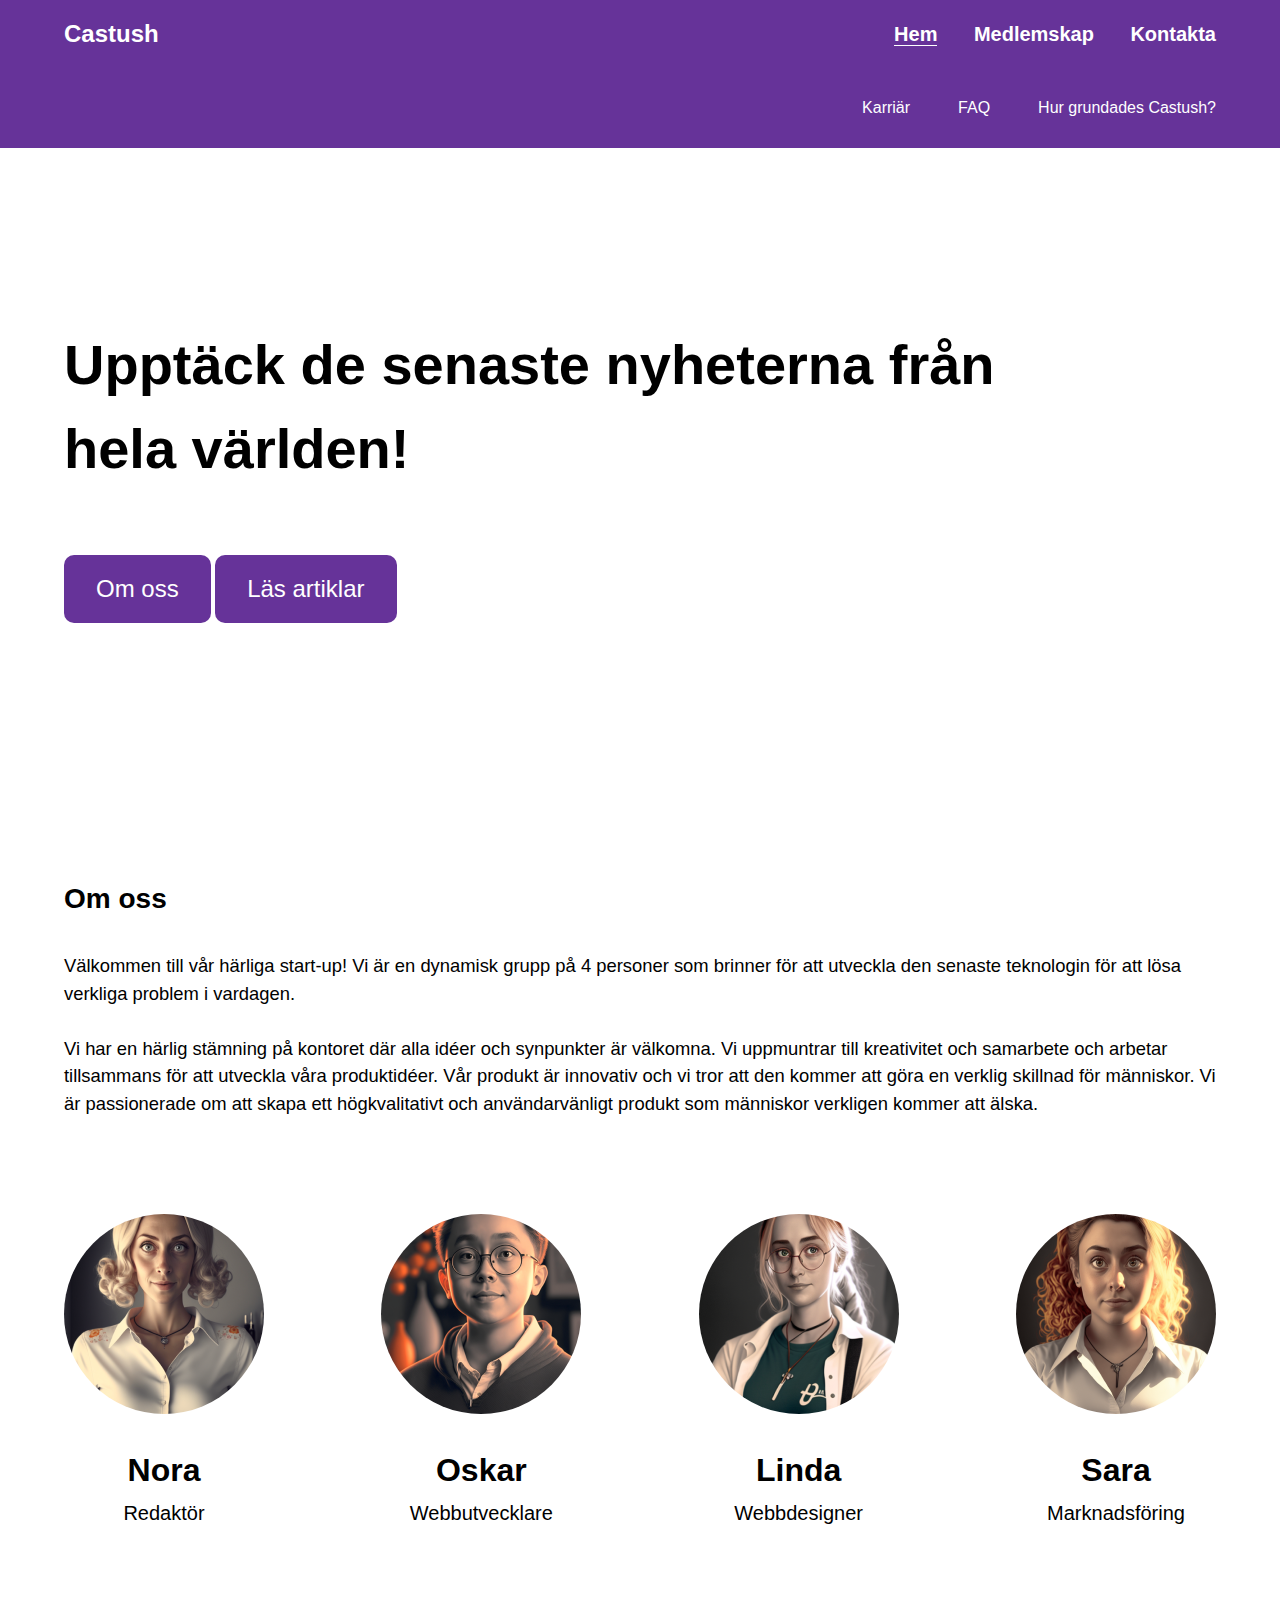
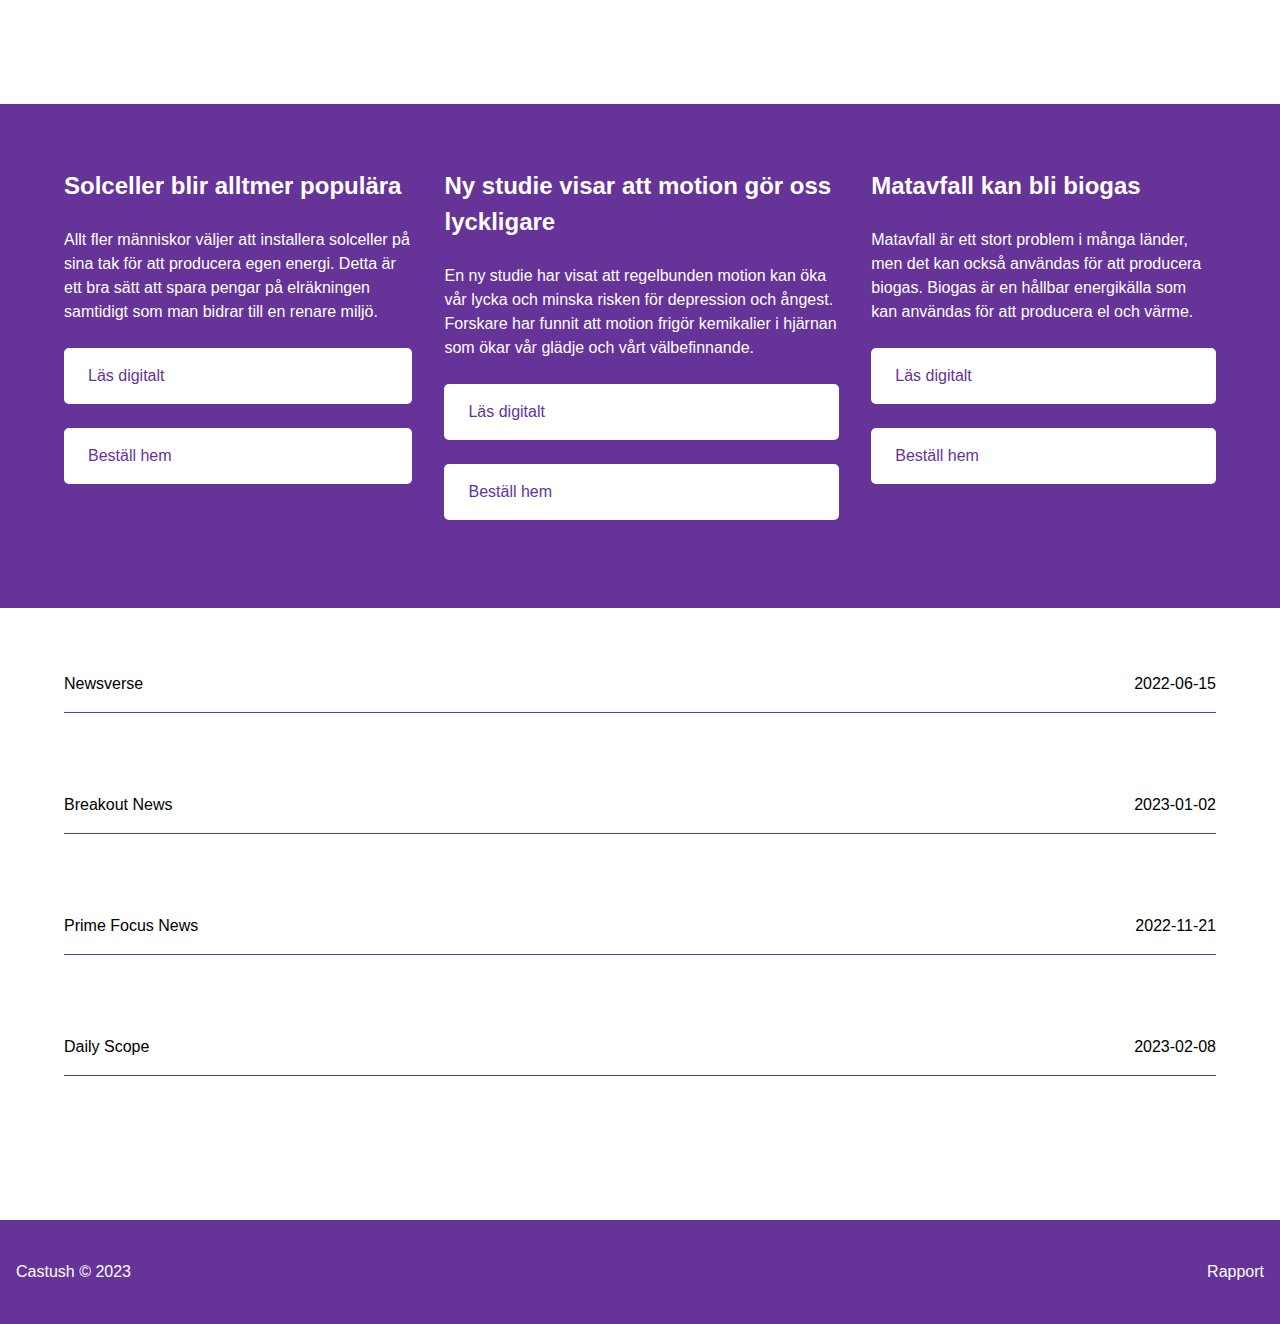
<file: index.html>
<!DOCTYPE html>
<html lang="en">
  <head>
    <meta charset="UTF-8">
    <meta http-equiv="X-UA-Compatible" content="IE=edge">
    <meta name="viewport" content="width=device-width, initial-scale=1.0">
    <title>Castush - Hem</title>
    <link rel="stylesheet" href="style.css">
  </head>
  <body>
    <nav class="navbar">
      <div>
        <h4 id="logo">Castush</h4>
        <div class="navbar__links">
          <a href="./index.html" class="active">Hem</a>
          <a href="./members.html">Medlemskap</a>
          <a href="./contact.html">Kontakta</a>
        </div>
      </div>
    </nav>
    <nav class="navbar--secondary">
      <div>
        <a href="./career.html">Karriär</a>
        <a href="./faq.html">FAQ</a>
        <a href="./origin.html">Hur grundades Castush?</a>
      </div>
    </nav>
    <div class="hero">
      <div class="hero__container">
        <h2>Upptäck de senaste nyheterna från hela världen!</h2>
        <a href="#about">Om oss</a>
        <a href="#news">Läs artiklar</a>
      </div>
    </div>
    <div id="about" class="about">
      <div class="about__container">
        <h2>Om oss</h2>
        <p>
          Välkommen till vår härliga start-up! Vi är en dynamisk grupp på 4 personer som brinner för att utveckla den senaste teknologin för att lösa verkliga problem i vardagen.
          <br/><br/>
          Vi har en härlig stämning på kontoret där alla idéer och synpunkter är välkomna. Vi uppmuntrar till kreativitet och samarbete och arbetar tillsammans för att utveckla våra produktidéer.
          Vår produkt är innovativ och vi tror att den kommer att göra en verklig skillnad för människor. Vi är passionerade om att skapa ett högkvalitativt och användarvänligt produkt som människor verkligen kommer att älska.
        </p>
        <div class="about__profiles">
          <div class="about__col">
            <img src="nora.png" alt="nora"/>
            <h4>Nora</h4>
            <p>Redaktör</p>
          </div>
          <div class="about__col">
            <img src="oskar.png" alt="oscar"/>
            <h4>Oskar</h4>
            <p>Webbutvecklare</p>
          </div>
          <div class="about__col">
            <img src="linda.png" alt="linda"/>
            <h4>Linda</h4>
            <p>Webbdesigner</p>
          </div>
          <div class="about__col">
            <img src="sara.png" alt="sara"/>
            <h4>Sara</h4>
            <p>Marknadsföring</p>
          </div>
        </div>
      </div>
    </div>
    <div id="news" class="news">
      <div class="news__container">
        <div class="news__col">
          <h4>Solceller blir alltmer populära</h4>
          <p>Allt fler människor väljer att installera solceller på sina tak för att producera egen energi. Detta är ett bra sätt att spara pengar på elräkningen samtidigt som man bidrar till en renare miljö.</p>
          <a href="#">Läs digitalt</a>
          <a href="#">Beställ hem</a>
        </div>
        <div class="news__col">
          <h4>Ny studie visar att motion gör oss lyckligare</h4>
          <p>En ny studie har visat att regelbunden motion kan öka vår lycka och minska risken för depression och ångest. Forskare har funnit att motion frigör kemikalier i hjärnan som ökar vår glädje och vårt välbefinnande.</p>
          <a href="#">Läs digitalt</a>
          <a href="#">Beställ hem</a>
        </div>
        <div class="news__col">
          <h4>Matavfall kan bli biogas</h4>
          <p>Matavfall är ett stort problem i många länder, men det kan också användas för att producera biogas. Biogas är en hållbar energikälla som kan användas för att producera el och värme.</p>
          <a href="#">Läs digitalt</a>
          <a href="#">Beställ hem</a>
        </div>
      </div>
    </div>
    <div class="sources">
      <div class="sources__container">
        <div class="sources__col">
          <a href="#">Newsverse</a>
          <p>2022-06-15</p>
        </div>
        <div class="sources__col">
          <a href="#">Breakout News</a>
          <p>2023-01-02</p>
        </div>
        <div class="sources__col">
          <a href="#">Prime Focus News</a>
          <p>2022-11-21</p>
        </div>
        <div class="sources__col">
          <a href="#">Daily Scope</a>
          <p>2023-02-08</p>
        </div>
      </div>
    </div>
    <footer class="footer">
      <mark>Castush &copy; 2023</mark>
      <a href="./rapport.html">Rapport</a>
    </footer>
  </body>
</html>
</file>
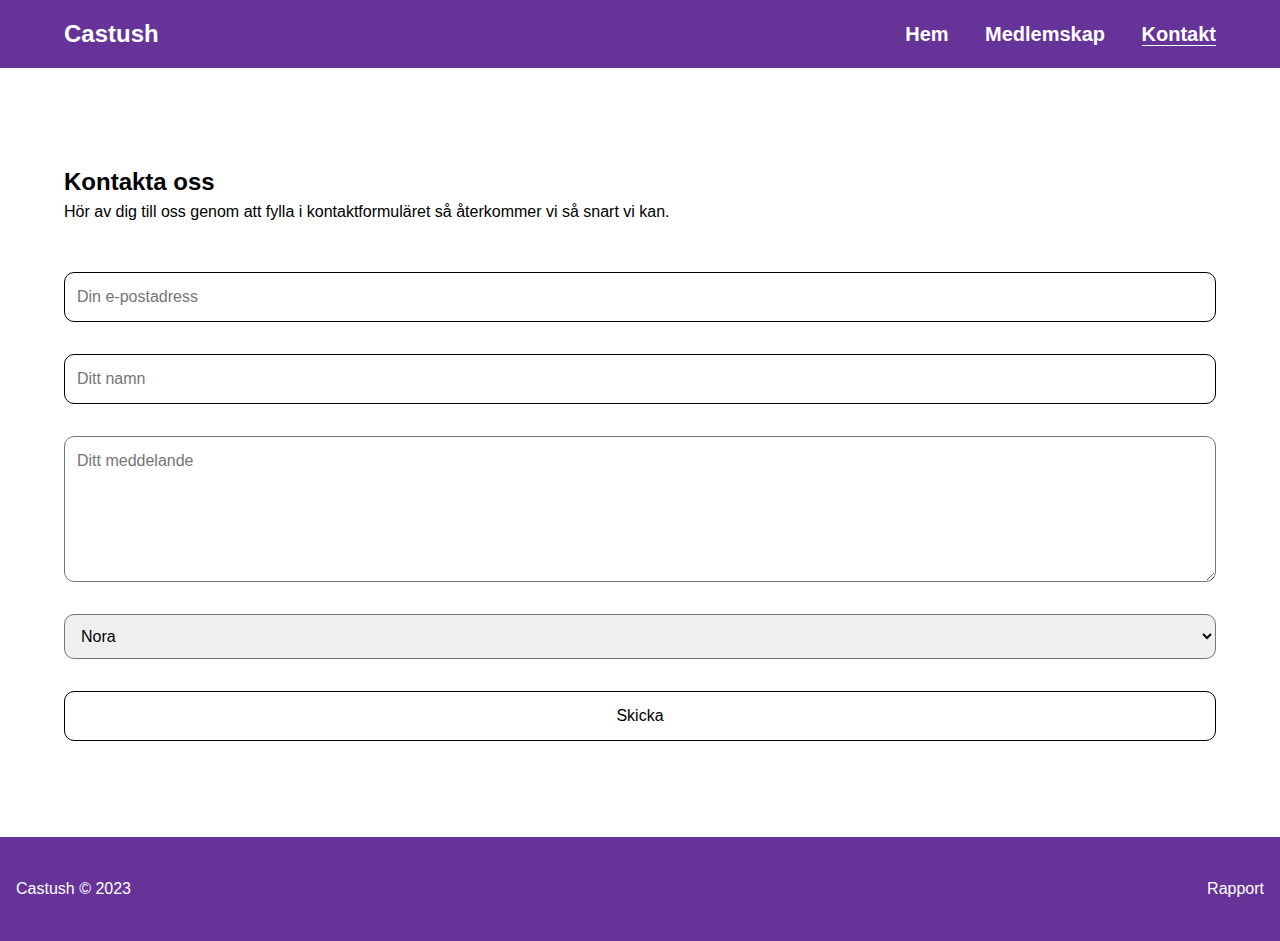
<file: contact.html>
<!DOCTYPE html>
<html lang="en">
  <head>
    <meta charset="UTF-8">
    <meta http-equiv="X-UA-Compatible" content="IE=edge">
    <meta name="viewport" content="width=device-width, initial-scale=1.0">
    <title>Castush - Kontakt</title>
    <link rel="stylesheet" href="style.css">
  </head>
  <body>
    <nav class="navbar">
      <div>
        <h4 id="logo">Castush</h4>
        <div class="navbar__links">
          <a href="./index.html">Hem</a>
          <a href="./members.html">Medlemskap</a>
          <a href="./contact.html" class="active">Kontakt</a>
        </div>
      </div>
    </nav>
    <main class="form">
      <div class="form__container">
        <h2>Kontakta oss</h2>
        <p>Hör av dig till oss genom att fylla i kontaktformuläret så återkommer vi så snart vi kan.</p>
        <form>
          <input type="email" name="email" placeholder="Din e-postadress" required/>
          <input type="name" name="name" placeholder="Ditt namn" required/>
          <textarea rows="5" placeholder="Ditt meddelande"></textarea>
          <select name="staff">
            <option>Nora</option>
            <option>Oskar</option>
            <option>Linda</option>
            <option>Sara</option>
          </select>
          <button type="submit">Skicka</button>
        </form>
      </div>
    </main>
    <footer class="footer">
      <mark>Castush &copy; 2023</mark>
      <a href="./rapport.html">Rapport</a>
    </footer>
  </body>
</html>
</file>
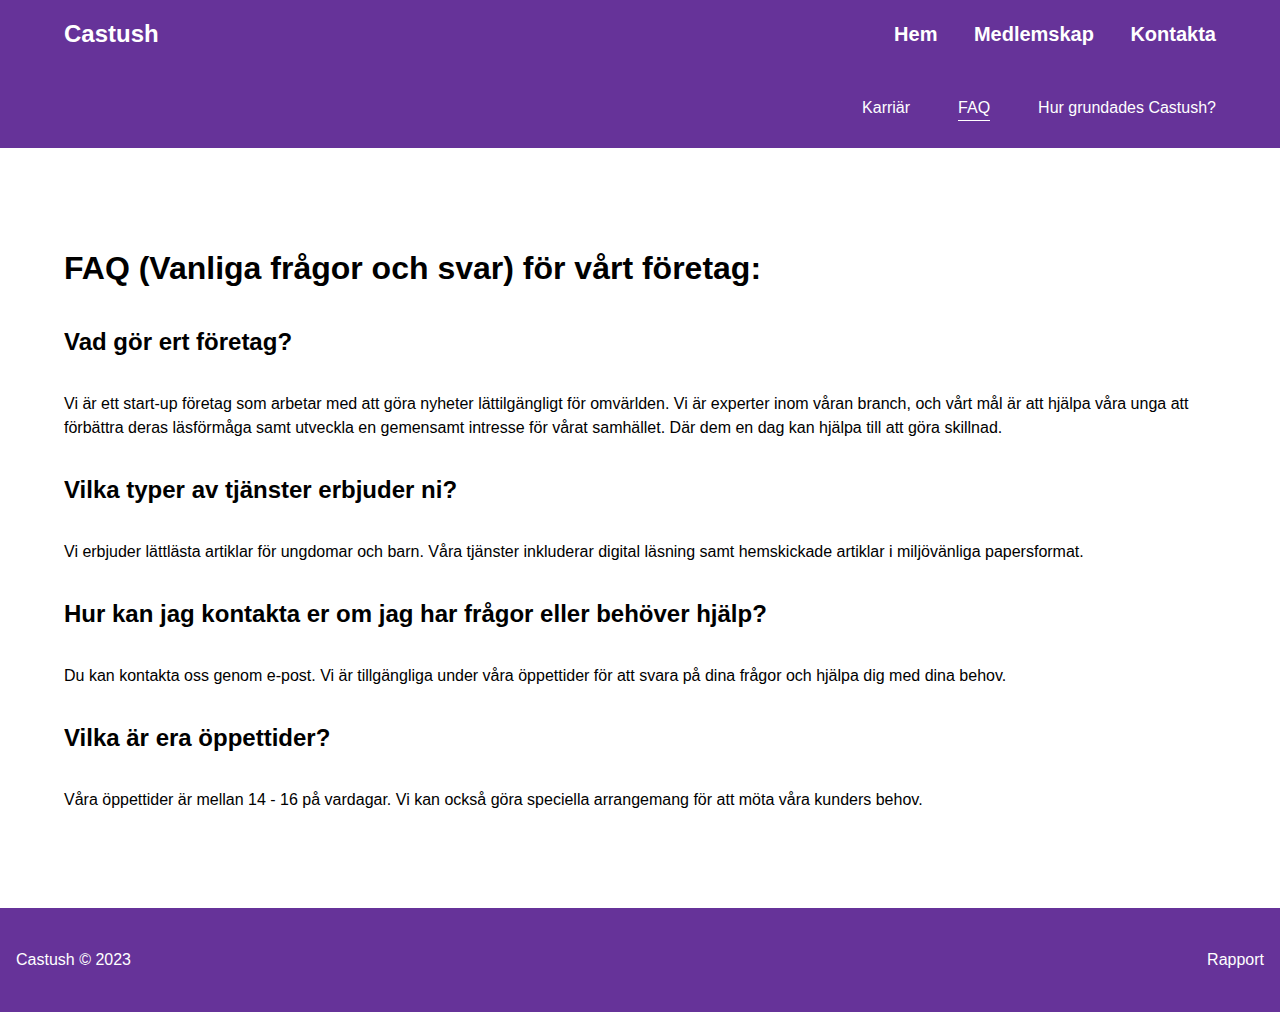
<file: faq.html>
<!DOCTYPE html>
<html lang="en">
  <head>
    <meta charset="UTF-8">
    <meta http-equiv="X-UA-Compatible" content="IE=edge">
    <meta name="viewport" content="width=device-width, initial-scale=1.0">
    <title>Castush - Hem</title>
    <link rel="stylesheet" href="style.css">
  </head>
  <body>
    <nav class="navbar">
      <div>
        <h4 id="logo">Castush</h4>
        <div class="navbar__links">
          <a href="./index.html">Hem</a>
          <a href="./members.html">Medlemskap</a>
          <a href="./contact.html">Kontakta</a>
        </div>
      </div>
    </nav>
    <nav class="navbar--secondary">
      <div>
        <a href="./career.html">Karriär</a>
        <a href="./faq.html" class="active">FAQ</a>
        <a href="./origin.html">Hur grundades Castush?</a>
      </div>
    </nav>
    <div id="faq">
      <h1>FAQ (Vanliga frågor och svar) för vårt företag:</h1>
      <h2>Vad gör ert företag?</h2>
      <p>Vi är ett start-up företag som arbetar med att göra nyheter lättilgängligt för omvärlden. Vi är experter inom våran branch, och vårt mål är att hjälpa våra unga att förbättra deras läsförmåga samt utveckla en gemensamt intresse för vårat samhället. Där dem en dag kan hjälpa till att göra skillnad.</p>
      <h2>Vilka typer av tjänster erbjuder ni?</h2>
      <p>Vi erbjuder lättlästa artiklar för ungdomar och barn. Våra tjänster inkluderar digital läsning samt hemskickade artiklar i miljövänliga papersformat.</p>
      <h2>Hur kan jag kontakta er om jag har frågor eller behöver hjälp?</h2>
      <p>Du kan kontakta oss genom e-post. Vi är tillgängliga under våra öppettider för att svara på dina frågor och hjälpa dig med dina behov.</p>
      <h2>Vilka är era öppettider?</h2>
      <p>Våra öppettider är mellan 14 - 16 på vardagar. Vi kan också göra speciella arrangemang för att möta våra kunders behov.</p>
    </div>
    <footer class="footer">
      <mark>Castush &copy; 2023</mark>
      <a href="./rapport.html">Rapport</a>
    </footer>
  </body>
</html>
</file>
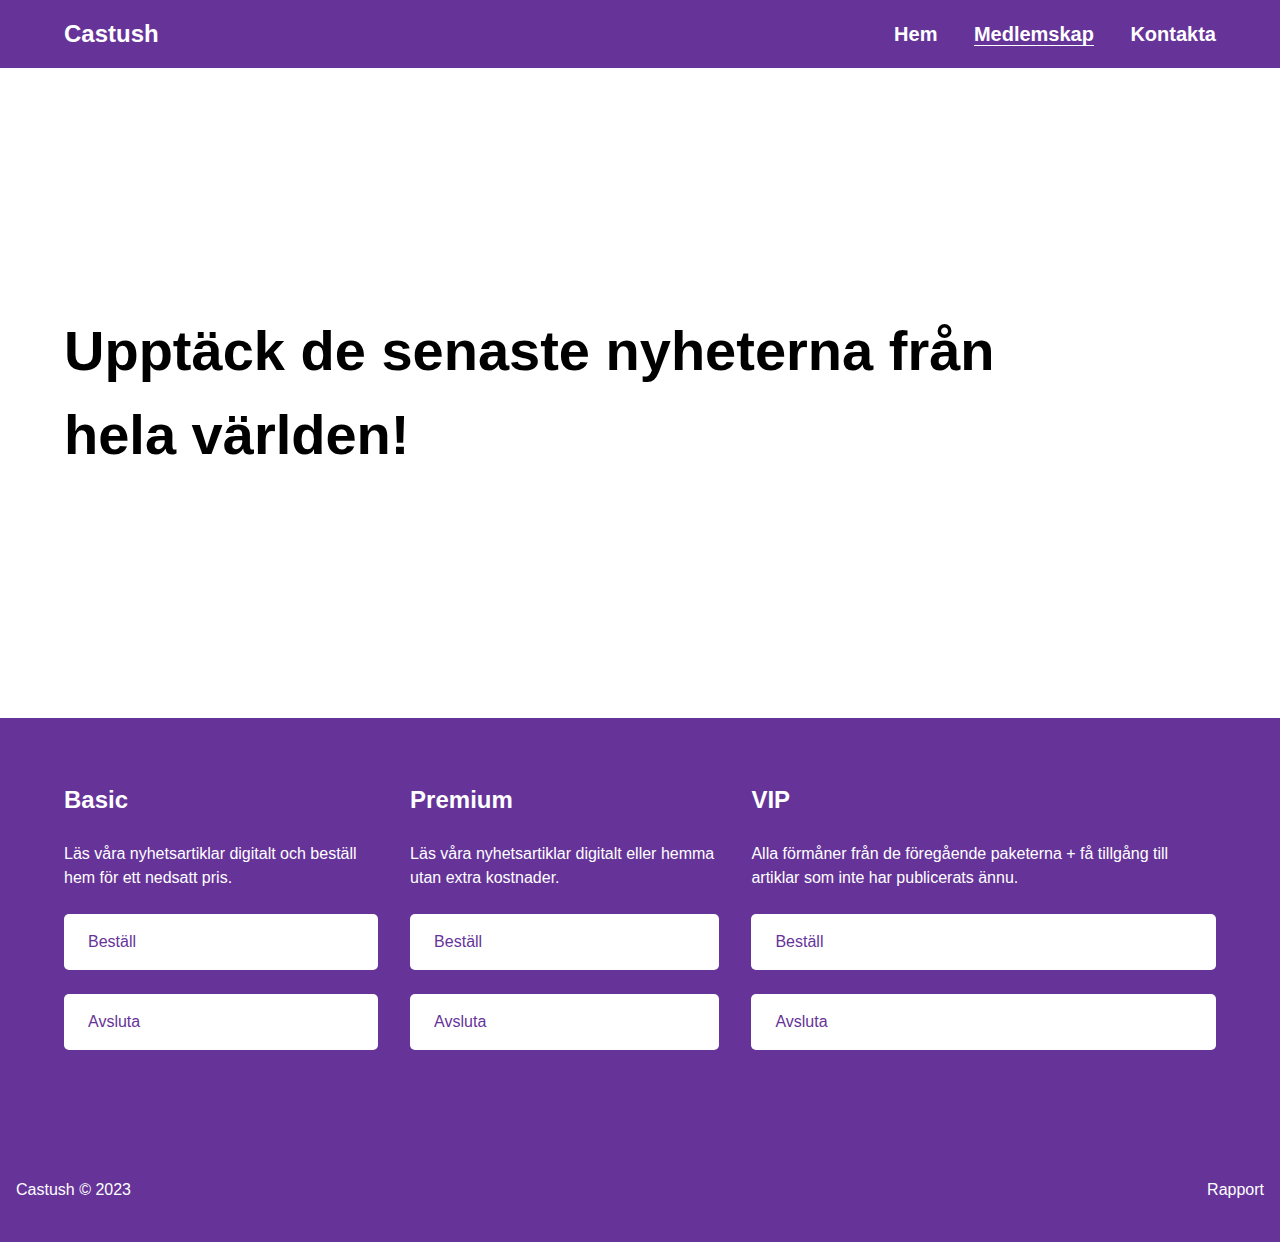
<file: members.html>
<!DOCTYPE html>
<html lang="en">
  <head>
    <meta charset="UTF-8">
    <meta http-equiv="X-UA-Compatible" content="IE=edge">
    <meta name="viewport" content="width=device-width, initial-scale=1.0">
    <title>Castush - Medlemskap</title>
    <link rel="stylesheet" href="style.css">
  </head>
  <body>
    <nav class="navbar">
      <div>
        <h4 id="logo">Castush</h4>
        <div class="navbar__links">
          <a href="./index.html">Hem</a>
          <a href="./members.html" class="active">Medlemskap</a>
          <a href="./contact.html">Kontakta</a>
        </div>
      </div>
    </nav>
    <div class="hero">
      <div class="hero__container">
        <h2>Upptäck de senaste nyheterna från hela världen!</h2>
      </div>
    </div>
    <div id="news" class="news">
      <div class="news__container">
        <div class="news__col">
          <h4>Basic</h4>
          <p>Läs våra nyhetsartiklar digitalt och beställ hem för ett nedsatt pris.</p>
          <a href="#">Beställ</a>
          <a href="#">Avsluta</a>
        </div>
        <div class="news__col">
          <h4>Premium</h4>
          <p>Läs våra nyhetsartiklar digitalt eller hemma utan extra kostnader.</p>
          <a href="#">Beställ</a>
          <a href="#">Avsluta</a>
        </div>
        <div class="news__col">
          <h4>VIP</h4>
          <p>Alla förmåner från de föregående paketerna + få tillgång till artiklar som inte har publicerats ännu.</p>
          <a href="#">Beställ</a>
          <a href="#">Avsluta</a>
        </div>
      </div>
    </div>
    <footer class="footer">
      <mark>Castush &copy; 2023</mark>
      <a href="./rapport.html">Rapport</a>
    </footer>
  </body>
</html>
</file>
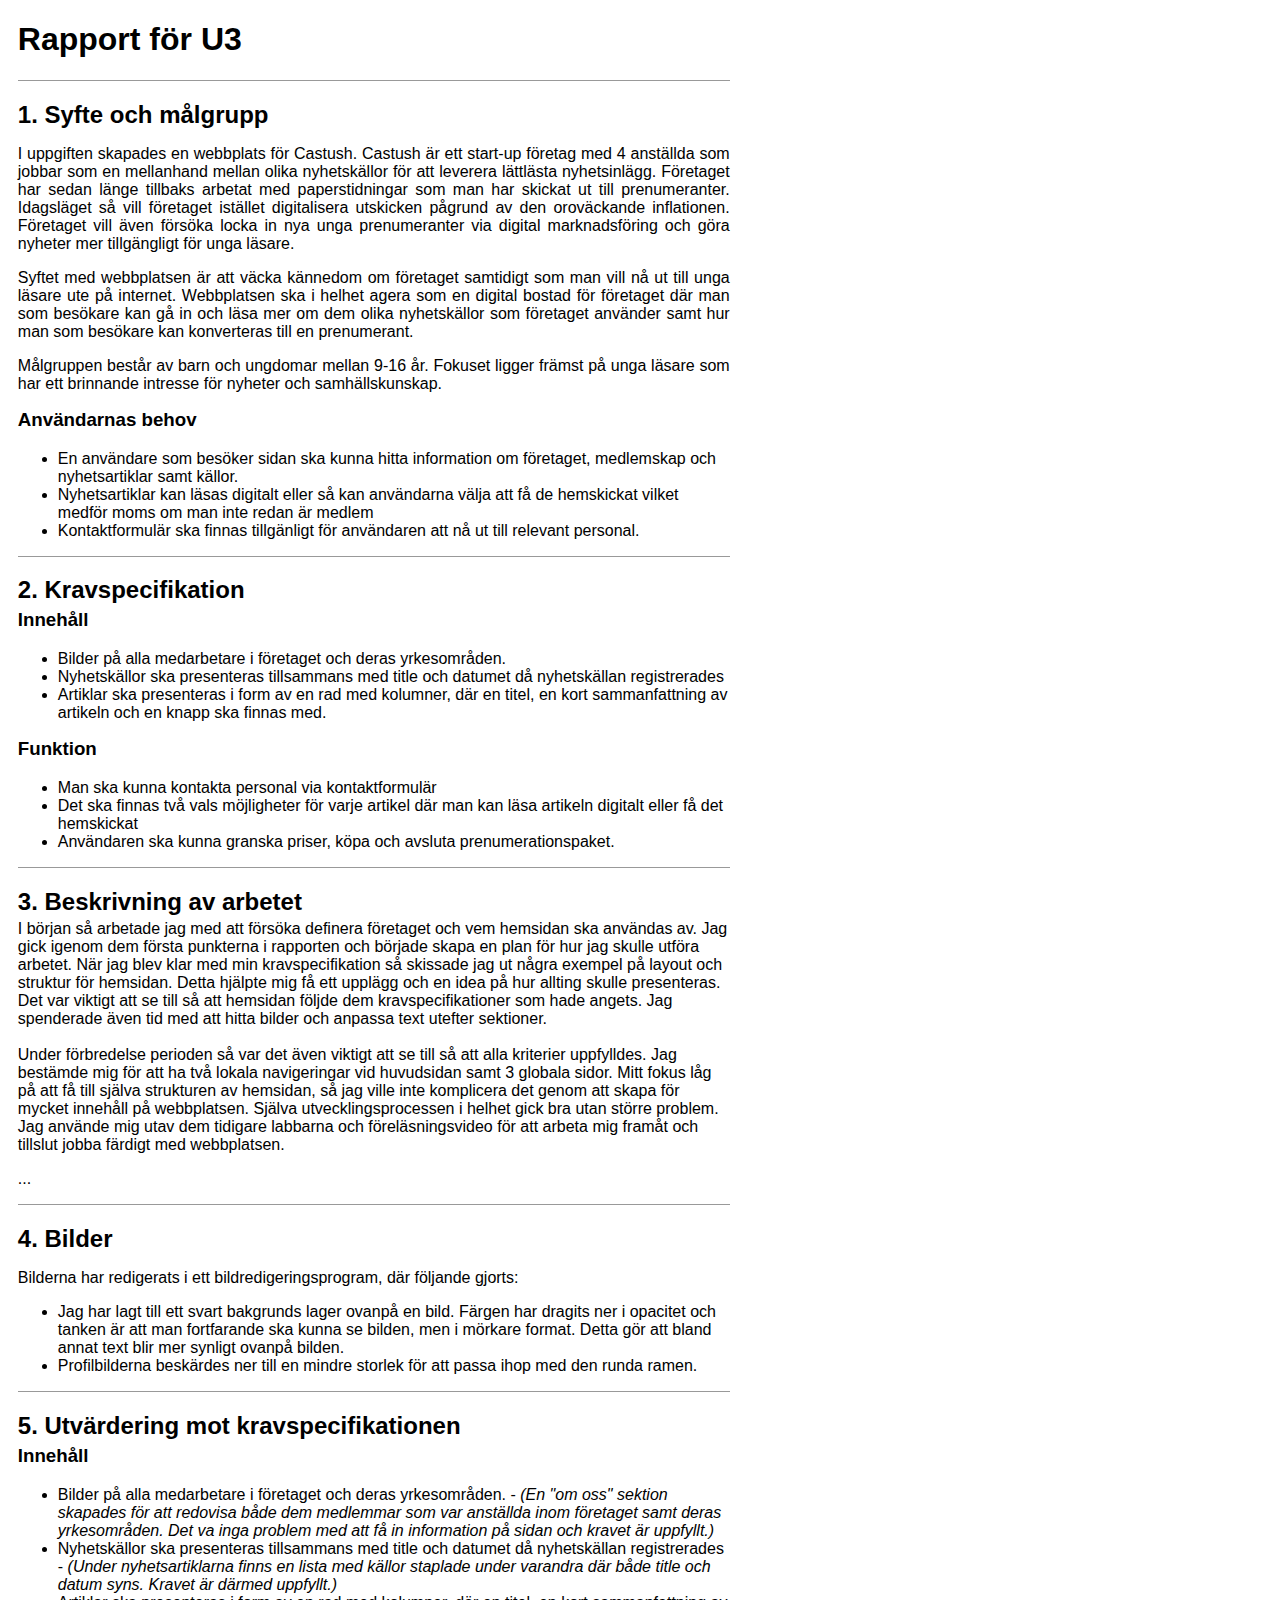
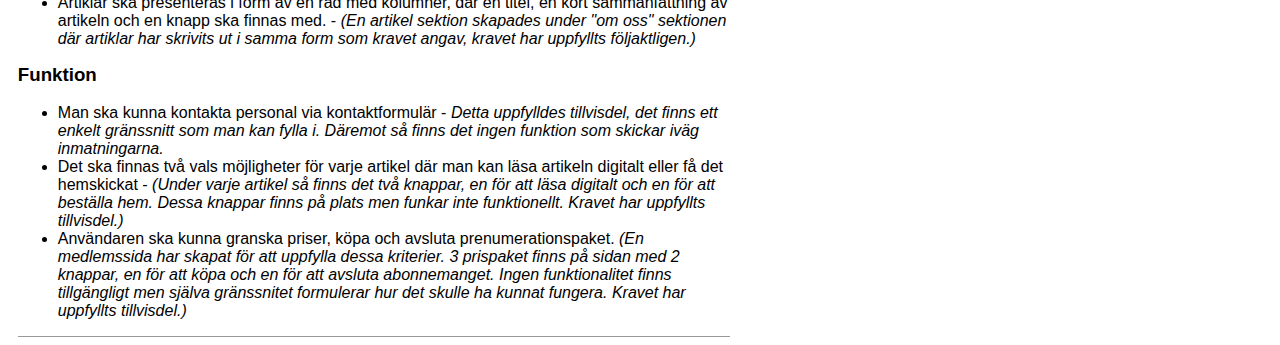
<file: rapport.html>
<!DOCTYPE html>
<html lang="sv">

<head>
    <meta charset="UTF-8">
    <meta http-equiv="X-UA-Compatible" content="IE=edge">
    <meta name="viewport" content="width=device-width, initial-scale=1.0">
    <title>Rapport för U3 i Webbteknik 1</title>
    <style>
        html {
            font-size: 16px
        }
        body {
            background-color: #FFF;
            color: #000;
            font-family: Verdana, Geneva, Tahoma, sans-serif;
            max-width: 80ch;
            margin-left: 2ch;
        }
        header,
        section {
            border-bottom: 1px solid #999;
        }
        img {
            max-width: 100%;
        }
        p {
            text-align: justify;
        }
        h2 {
            margin-bottom: 0.2em;
        }
        h3 {
            margin-top: 0.2em;
        }
    </style>
</head>

<body>
    <header>
        <h1>Rapport för U3</h1>
    </header>
    <main>
        <section>
            <h2>1. Syfte och målgrupp</h2>
            <p>
                I uppgiften skapades en webbplats för Castush. Castush är ett start-up företag med 4 anställda som jobbar som en mellanhand mellan olika nyhetskällor för att leverera
                lättlästa nyhetsinlägg. Företaget har sedan länge tillbaks arbetat med paperstidningar som man har skickat ut
                till prenumeranter. Idagsläget så vill företaget istället digitalisera utskicken pågrund av den oroväckande inflationen.
                Företaget vill även försöka locka in nya unga prenumeranter via digital marknadsföring och göra nyheter mer tillgängligt 
                för unga läsare.
                <!-- Ange vad det är för företag eller annan organisation. -->
            </p>
            <p>
                Syftet med webbplatsen är att väcka kännedom om företaget samtidigt som man vill nå ut till unga läsare ute på internet.
                Webbplatsen ska i helhet agera som en digital bostad för företaget där man som besökare kan gå in och läsa mer om dem
                olika nyhetskällor som företaget använder samt hur man som besökare kan konverteras till en prenumerant.
                <!-- Fyll på med kort beskrivning som anger syftet med webbplatsen. -->
                <!-- Alltså syfte och mål med webbplatsen för företaget eller organisationen. -->
            </p>
            <p>
                Målgruppen består av barn och ungdomar mellan 9-16 år. Fokuset ligger främst på unga läsare som har ett brinnande 
                intresse för nyheter och samhällskunskap.
                <!-- Fyll på med beskrivning som identifierar målgruppen. -->
                <!-- Ange också eventuell uppdelning i delgrupper. -->
            </p>
            <h3>Användarnas behov</h3>
            <!-- Skriv korta punkter som beskriver vilka behov webbplatsen ska uppfylla. -->
            <!-- Altså resultatet av målgruppsanalysen. Beskrivning av hur du gjort analysen ska inte finnas med. -->
            <ul>
                <li>En användare som besöker sidan ska kunna hitta information om företaget, medlemskap och nyhetsartiklar samt källor.</li>
                <li>Nyhetsartiklar kan läsas digitalt eller så kan användarna välja att få de hemskickat vilket medför moms om man inte redan är medlem</li>
                <li>Kontaktformulär ska finnas tillgänligt för användaren att nå ut till relevant personal.</li>
            </ul>
        </section>
        <section>
            <h2>2. Kravspecifikation</h2>
            <!-- Kravspecifikationen ska vara utformad enligt Garretts modell på det sätt som visas i föreläsningar och laboration. -->
            <h3>Innehåll</h3>
            <!-- Skriv korta konkreta och mätbara krav som beskriver VAD innehållet ska bestå av. -->
            <ul>
                <li>Bilder på alla medarbetare i företaget och deras yrkesområden.</li>
                <li>Nyhetskällor ska presenteras tillsammans med title och datumet då nyhetskällan registrerades</li>
                <li>Artiklar ska presenteras i form av en rad med kolumner, där en titel, en kort sammanfattning av artikeln och en knapp ska finnas med.</li>
            </ul>
            <h3>Funktion</h3>
            <!-- Skriv korta konkreta och mätbara krav som beskriver VAD användaren ska kunna göra. -->
            <ul>
                <li>Man ska kunna kontakta personal via kontaktformulär</li>
                <li>Det ska finnas två vals möjligheter för varje artikel där man kan läsa artikeln digitalt eller få det hemskickat</li>
                <li>Användaren ska kunna granska priser, köpa och avsluta prenumerationspaket.</li>
            </ul>
        </section>
        <section>
           <h2>3. Beskrivning av arbetet</h2>
           I början så arbetade jag med att försöka definera företaget och vem hemsidan ska användas av. Jag gick igenom dem första punkterna i rapporten och började
           skapa en plan för hur jag skulle utföra arbetet. När jag blev klar med min kravspecifikation så skissade jag ut några exempel på layout och struktur för hemsidan.
           Detta hjälpte mig få ett upplägg och en idea på hur allting skulle presenteras. Det var viktigt att se till så att hemsidan följde dem kravspecifikationer som
           hade angets. Jag spenderade även tid med att hitta bilder och anpassa text utefter sektioner.
           <br/><br/>
           Under förbredelse perioden så var det även viktigt att se till så att alla kriterier uppfylldes. Jag bestämde mig för att ha två lokala navigeringar vid huvudsidan samt 3 globala sidor.
           Mitt fokus låg på att få till själva strukturen av hemsidan, så jag ville inte komplicera det genom att skapa för mycket innehåll på webbplatsen. Själva utvecklingsprocessen i helhet gick
           bra utan större problem. Jag använde mig utav dem tidigare labbarna och föreläsningsvideo för att arbeta mig framåt och tillslut jobba färdigt med webbplatsen.
           <!-- Beskriv hur du arbetat med uppgiften. -->
           <!-- För VG är det viktigt att du beskriver hur du använt Garretts modell och tar med referenser med sidnummer till boken, för att styrka det du tar upp i din text. Se mer info i rutan om referenser på uppgiftens webbsida. -->
           <p>...</p>
        </section>
        <section>
            <h2>4. Bilder</h2>
            <!-- Beskriv i en punktlista vilka redigeringar du gjort av bilderna i ett bildredigeringsprogram, för att anpassa dem till hur du använder dem på din webbplats. -->
            <p>Bilderna har redigerats i ett bildredigeringsprogram, där följande gjorts:</p>
            <ul>
                <li>Jag har lagt till ett svart bakgrunds lager ovanpå en bild. Färgen har dragits ner i opacitet och tanken är att man fortfarande ska kunna se bilden, men i mörkare format. Detta gör att bland annat text blir mer synligt ovanpå bilden.</li>
                <li>Profilbilderna beskärdes ner till en mindre storlek för att passa ihop med den runda ramen.</li>
            </ul>
        </section>
        <section>
           <h2>5. Utvärdering mot kravspecifikationen</h2>
            <h3>Innehåll</h3>
            <ul>
                <li>Bilder på alla medarbetare i företaget och deras yrkesområden. - <i>(En "om oss" sektion skapades för att redovisa både dem medlemmar som var anställda inom företaget samt deras yrkesområden. Det va inga problem med att få in information på sidan och kravet är uppfyllt.)</i></li>
                <li>Nyhetskällor ska presenteras tillsammans med title och datumet då nyhetskällan registrerades - <i>(Under nyhetsartiklarna finns en lista med källor staplade under varandra där både title och datum syns. Kravet är därmed uppfyllt.)</i></li>
                <li>Artiklar ska presenteras i form av en rad med kolumner, där en titel, en kort sammanfattning av artikeln och en knapp ska finnas med. - <i>(En artikel sektion skapades under "om oss" sektionen där artiklar har skrivits ut i samma form som kravet angav, kravet har uppfyllts följaktligen.)</i></li>
            </ul>
            <h3>Funktion</h3>
            <ul>
                <li>Man ska kunna kontakta personal via kontaktformulär - <i>Detta uppfylldes tillvisdel, det finns ett enkelt gränssnitt som man kan fylla i. Däremot så finns det ingen funktion som skickar iväg inmatningarna.</i></li>
                <li>Det ska finnas två vals möjligheter för varje artikel där man kan läsa artikeln digitalt eller få det hemskickat - <i>(Under varje artikel så finns det två knappar, en för att läsa digitalt och en för att beställa hem. Dessa knappar finns på plats men funkar inte funktionellt. Kravet har uppfyllts tillvisdel.)</i></li>
                <li>Användaren ska kunna granska priser, köpa och avsluta prenumerationspaket. <i>(En medlemssida har skapat för att uppfylla dessa kriterier. 3 prispaket finns på sidan med 2 knappar, en för att köpa och en för att avsluta abonnemanget. Ingen funktionalitet finns tillgängligt men själva gränssnitet formulerar hur det skulle ha kunnat fungera. Kravet har uppfyllts tillvisdel.)</i></li>
            </ul>
           <!-- Kopiera din kravspecifikation hit. Efter varje punkt lägger du till en kort mening som motiverar hur kravet är uppfyllt eller motiverar varför det inte är uppfyllt. -->
        </section>
    </main>
</body>

</html>
</file>
<file: style.css>
/* Box sizing rules */
*,
*::before,
*::after {
  box-sizing: border-box;
}

a {
  color: inherit;
  text-decoration: none;
}

/* Remove default margin */
body,
h1,
h2,
h3,
h4,
p,
figure,
blockquote,
dl,
dd {
  margin: 0;
}

/* Remove list styles on ul, ol elements with a list role, which suggests default styling will be removed */
ul[role='list'],
ol[role='list'] {
  list-style: none;
}

/* Set core root defaults */
html {
  scroll-behavior: smooth;
}

/* Set core body defaults */
body {
  min-height: 100vh;
  text-rendering: optimizeSpeed;
  line-height: 1.5;
  overflow-x: hidden;
  position: relative;
  font-family: sans-serif;
}

/* A elements that don't have a class get default styles */
a:not([class]) {
  text-decoration-skip-ink: auto;
}

/* Make images easier to work with */
img,
picture {
  max-width: 100%;
  display: block;
}

/* Inherit fonts for inputs and buttons */
input,
button,
textarea,
select {
  font: inherit;
}

/* Remove all animations, transitions and smooth scroll for people that prefer not to see them */
@media (prefers-reduced-motion: reduce) {
  html:focus-within {
    scroll-behavior: auto;
  }

  *,
  *::before,
  *::after {
    animation-duration: 0.01ms !important;
    animation-iteration-count: 1 !important;
    transition-duration: 0.01ms !important;
    scroll-behavior: auto !important;
  }
}

.active{
  border-bottom: 1px solid white;
}

.navbar{
  padding: 1rem;
  background-color: rebeccapurple;
}

.navbar--secondary{
  height: 5rem;
  display: flex;
  align-items: center;
  background-color: rebeccapurple;
}

.navbar--secondary div{
  width: 100%;
  display: flex;
  margin: 0 auto;
  max-width: 72rem;
  justify-content: end;
}

.navbar--secondary div *{
  margin-left: 3rem; 
  color: white;
}

#logo{
  color: white;
  font-size: 1.5rem;
}

.navbar > div{
  display: flex;
  margin: 0 auto;
  max-width: 72rem;
  align-items: center;
  justify-content: space-between;
}

.navbar__links a{
  color: white;
  font-weight: 600;
  margin-left: 2rem;
  font-size: 1.25rem;
}

.hero{
  height: 650px;
  display: flex;
  padding: 0 1rem;
  flex-direction: column;
  justify-content: center;
}

.hero__container{
  width: 100%;
  margin: 0 auto;
  max-width: 72rem;
}

.hero__container h2{
  width: 64rem;
  font-size: 3.5rem;
}

.hero__container a{
  border: none;
  outline: none;
  color: white;
  margin-top: 4rem;
  font-size: 1.5rem;
  padding: 1rem 2rem;
  border-radius: 10px;
  display: inline-block;
  background-color: rebeccapurple;
}

.about{
  padding: 1rem 2rem;
}

.about__container{
  display: flex;
  margin: 0 auto;
  padding: 4rem 0;
  max-width: 72rem;
  flex-direction: column;
}

.about__container h2{
  font-size: 1.75rem;
}

.about__container p{
  font-size: 1.15rem;
  margin: 2rem 0 6rem 0;
}

.about__profiles{
  display: flex;
  justify-content: space-between;
}

.about__profiles img{
  width: 200px;
  height: 200px;
  border-radius: 9999px;
}

.about__col{
  text-align: center;
}

.about__col h4{
  font-size: 2rem;
  margin-top: 2rem;
}

.about__col p{
  font-size: 1.25rem;
  margin-top: 0.25rem;
}

.news{
  padding: 4rem 1rem;
  background-color: rebeccapurple;
}

.news__container{
  gap: 2rem;
  display: flex;
  margin: 0 auto;
  max-width: 72rem;
  justify-content: space-between;
}

.news__col *{
  color: white;
  display: flex;
  flex-direction: column;
}

.news__col h4{
  font-size: 1.5rem;
}

.news__col p{
  margin-top: 1.5rem;
}

.news__col a{
  padding: 1rem 1.5rem;
  border-radius: 5px;
  margin: 1.5rem 0;
  color: rebeccapurple;
  background-color: white;
}

.sources{
  padding: 4rem 1rem;
}

.sources__container{
  margin: 0 auto;
  max-width: 72rem;
}

.sources__col{
  display: flex;
  margin-bottom: 5rem;
  padding-bottom: 1rem;
  justify-content: space-between;
  border-bottom: 1px solid rebeccapurple;
}

.footer{
  display: flex;
  align-items: center;
  padding: 2.5rem 1rem;
  justify-content: space-between;
  background-color: rebeccapurple;
}

.footer mark{
  color: white;
  background-color: rebeccapurple;
}

.footer a{
  color: white;
}

.form{
  padding: 6rem 1rem;
}

.form__container{
  display: flex;
  margin: 0 auto;
  max-width: 72rem;
  flex-direction: column;
}

.form__container form{
  display: flex;
  margin-top: 3rem;
  flex-direction: column;
}

.form__container form input{
  outline: none;
  padding: 0.75rem;
  margin-bottom: 2rem;
  border-radius: 10px;
  border: 1px solid black;
}

.form__container form textarea, .form__container form select{
  padding: 0.75rem;
  border-radius: 10px;
  margin-bottom: 2rem;
}

.form__container form button{
  outline: none;
  padding: 0.75rem;
  border-radius: 10px;
  border: 1px solid black;
  background-color: transparent;
}

#faq, #career, #origin{
  padding: 4rem;
}

#faq h1, #faq h2, #faq p, #career h1, #career h2, #career p, #origin h1, #origin h2, #origin p{
  margin: 2rem 0;
}

@media screen and (max-width: 1024px) {
  .about__profiles{
    display: block;
  }
  .about__profiles img{
    margin: 0 auto;
  }
  .news__container{
    display: block;
  }
  .news__col{
    margin-bottom: 5rem;
  }
}

@media screen and (max-width: 768px) {
  .hero div{
    width: 100%;
  }
  .hero h2{
    width: 100%;
    font-size: 3rem;
  }
}
</file>
